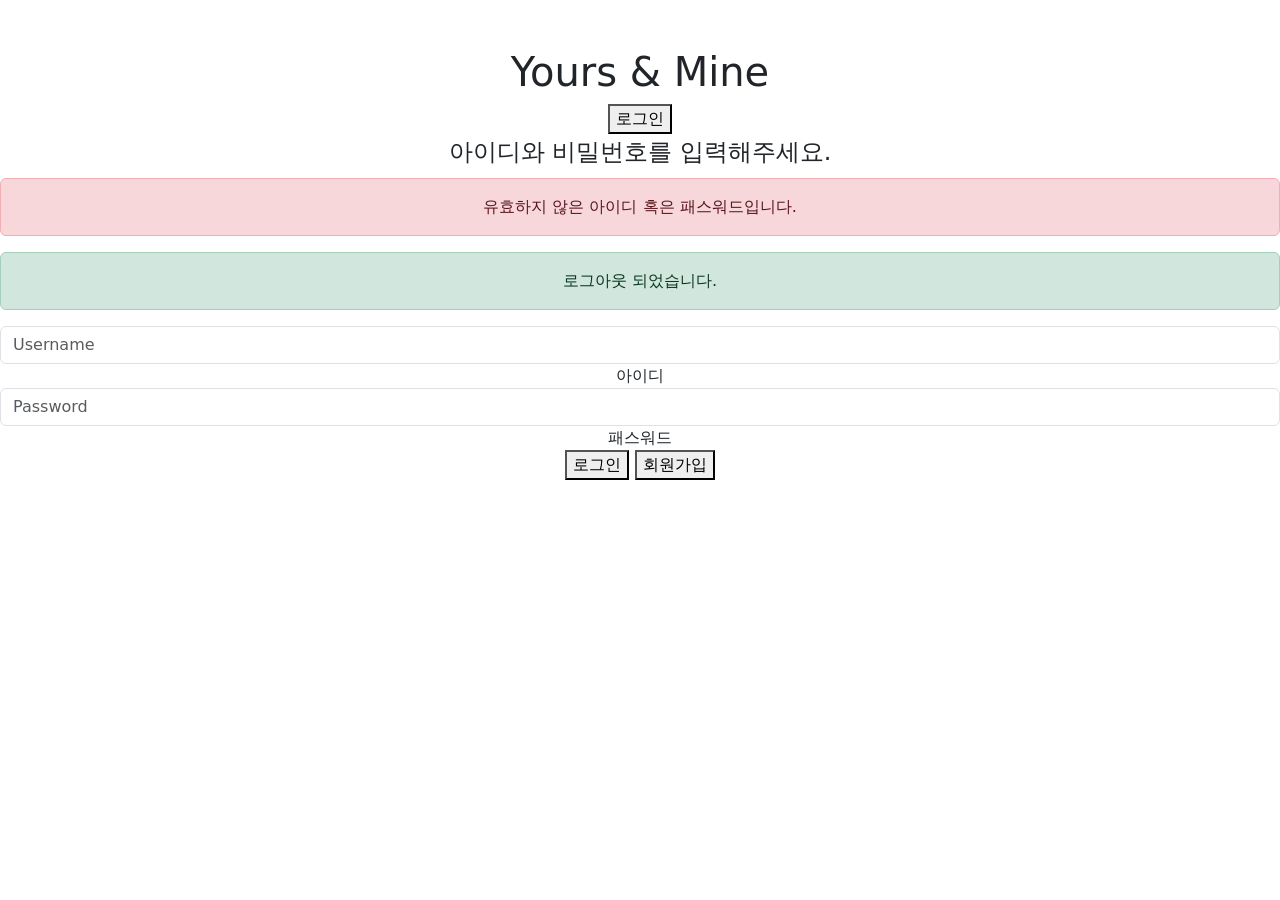
<file: src/main/resources/templates/account/login.html>
<!doctype html>
<html xmlns:th="http://www.thymeleaf.org">

<head>
    <meta charset="utf-8">
    <meta name="viewport" content="width=device-width, initial-scale=1">
    <link href="https://cdn.jsdelivr.net/npm/bootstrap@5.3.3/dist/css/bootstrap.min.css" rel="stylesheet"
        integrity="sha384-QWTKZyjpPEjISv5WaRU9OFeRpok6YctnYmDr5pNlyT2bRjXh0JMhjY6hW+ALEwIH" crossorigin="anonymous">
    <link th:href="@{/css/LogIn.css}" rel="stylesheet">
    <title>Login</title>
</head>

<body class="text-center">
    <section class="forms-section">
        <br>
        <br>
        <a th:href="@{/home}">
            <h1 class="section-title">Yours & Mine</h1>
        </a>
        <div class="forms">
            <div class="form-wrapper is-active">
                <button type="button" class="switcher switcher-login">
                    로그인
                    <span class="underline"></span>
                </button>

                <form class="form form-login" th:action="@{/account/login}" method="post">
                    <fieldset>
                        <legend>아이디와 비밀번호를 입력해주세요.</legend>
                        <div th:if="${param.error}" class="alert alert-danger" role="alert">
                            유효하지 않은 아이디 혹은 패스워드입니다.
                        </div>
                        <div th:if="${param.logout}" class="alert alert-success" role="alert">
                            로그아웃 되었습니다.
                        </div>
                        <div class="input-block">
                            <input type="text" class="form-control" id="username" name="username"
                                placeholder="Username">
                            <label for="username">아이디</label>
                        </div>
                        <div class="input-block">
                            <input type="password" class="form-control" id="floatingPassword" name="password"
                                placeholder="Password">
                            <label for="floatingPassword">패스워드</label>
                        </div>
                    </fieldset>

                    <button type="submit" class="btn-login">로그인</button>

                    <a th:href="@{/account/register}">
                        <button type="button" class="btn-log">회원가입</button>
                    </a>
                </form>
            </div>

        </div>
    </section>
    <!-- <form class="form-signin w-100 m-auto" th:action="@{/account/login}" method="post">
        <a th:href="@{/home}"><img class="mb-4" src="https://getbootstrap.com/docs/5.3/assets/brand/bootstrap-logo.svg" alt="" width="72"
        height="57"></a>
        <h1 class="h3 mb-3 fw-normal">로그인</h1>
        
        <div th:if="${param.error}" class="alert alert-danger" role="alert">
            유효하지 않은 ID나 PW입니다
        </div>
        <div th:if="${param.logout}" class="alert alert-success" role="alert">
            로그아웃 되었습니다.
        </div>
        
        <div class="form-floating">
            <input type="text" class="form-control" id="username" name="username" placeholder="Username">
            <label for="username">Username</label>
        </div>
        <div class="form-floating">
            <input type="password" class="form-control" id="floatingPassword" name="password" placeholder="Password">
            <label for="floatingPassword">Password</label>
        </div>
        <button class="btn btn-primary w-100 py-2" type="submit">Sign in</button>
        <p class="mt-5 mb-3 text-body-secondary">&copy; 2017–2024</p>
    </form> -->
    <footer th:replace="~{fragments/common :: footer}"></footer>
</body>

</html>
</file>
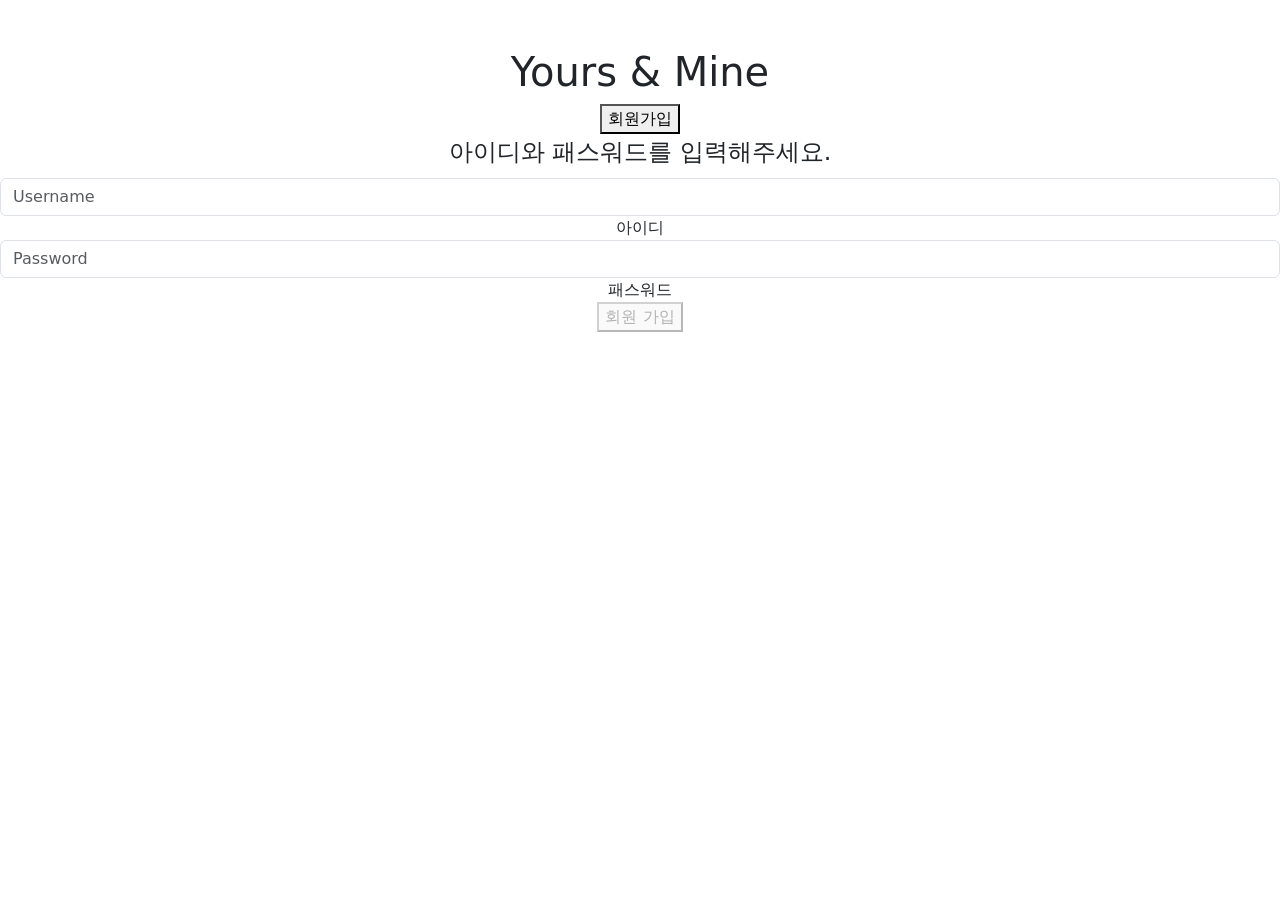
<file: src/main/resources/templates/account/register.html>
<!doctype html>
<html xmlns:th="http://www.thymeleaf.org">

<head>
    <meta charset="utf-8">
    <meta name="viewport" content="width=device-width, initial-scale=1">
    <link href="https://cdn.jsdelivr.net/npm/bootstrap@5.3.3/dist/css/bootstrap.min.css" rel="stylesheet"
        integrity="sha384-QWTKZyjpPEjISv5WaRU9OFeRpok6YctnYmDr5pNlyT2bRjXh0JMhjY6hW+ALEwIH" crossorigin="anonymous">
    <link th:href="@{/css/LogIn.css}" rel="stylesheet">
    <title>Signin</title>
</head>

<body class="text-center">
    <section class="forms-section">
        <br>
        <br>
        <a th:href="@{/home}">
            <h1 class="section-title">Yours & Mine</h1>
        </a>
        <div class="forms">
            <div class="form-wrapper is-active">
                <button type="button" class="switcher switcher-signup">
                    회원가입
                    <span class="underline"></span>
                </button>

                <form class="form form-signup" th:action="@{/account/register}" method="post">
                    <fieldset>
                        <legend>아이디와 패스워드를 입력해주세요.</legend>

                        <div class="input-block">
                            <input type="text" class="form-control" id="username" name="username"
                                placeholder="Username">
                            <label id="label1">아이디</label>
                        </div>

                        <div class="input-block">
                            <input type="password" class="form-control" id="password" name="password"
                                placeholder="Password">
                            <label pw="label2">패스워드</label>
                        </div>
                    </fieldset>

                    <button type="submit" class="btn-signup" id="signup" th:onclick="|alertMsg()|" disabled>회원
                        가입</button>
                </form>
            </div>
        </div>
    </section>
    <footer th:replace="~{fragments/common :: footer}"></footer>

    <script>
        $(document).ready(function () {
            //ID 중복 확인
            //id를 입력할 수 있는 input text 영역을 벗어나면 동작한다.
            $("#username").on("focusout", function () {

                var id = $("#username").val();

                if (id == '' || id.length == 0) {
                    $("#label1").css("color", "red").text("공백은 ID로 사용할 수 없습니다.");
                    return false;
                }

                //Ajax로 전송
                $.ajax({
                    url: '/api/users/ConfirmId',
                    data: {
                        username: id
                    },
                    type: 'POST',
                    dataType: 'json',
                    success: function (result) {
                        if (result == true) {
                            $("#label1").css("color", "black").text("사용 가능한 ID 입니다.");
                        } else {
                            $("#label1").css("color", "red").text("사용 불가능한 ID 입니다.");
                            $("#username").val('');
                        }
                    }
                }); //End Ajax
            });
        })

        $(document).ready(function () {
            $("#password").on("focusout", function () {

                var pw = $("#password").val();

                if (!(pw == '' || pw.length == 0)) {
                    document.getElementById('signup').removeAttribute("disabled"); 
                }
                else {
                    document.getElementById('signup').setAttribute('disabled',true);
                    return false;
                }
            });
        })

    </script>
</body>

</html>
</file>
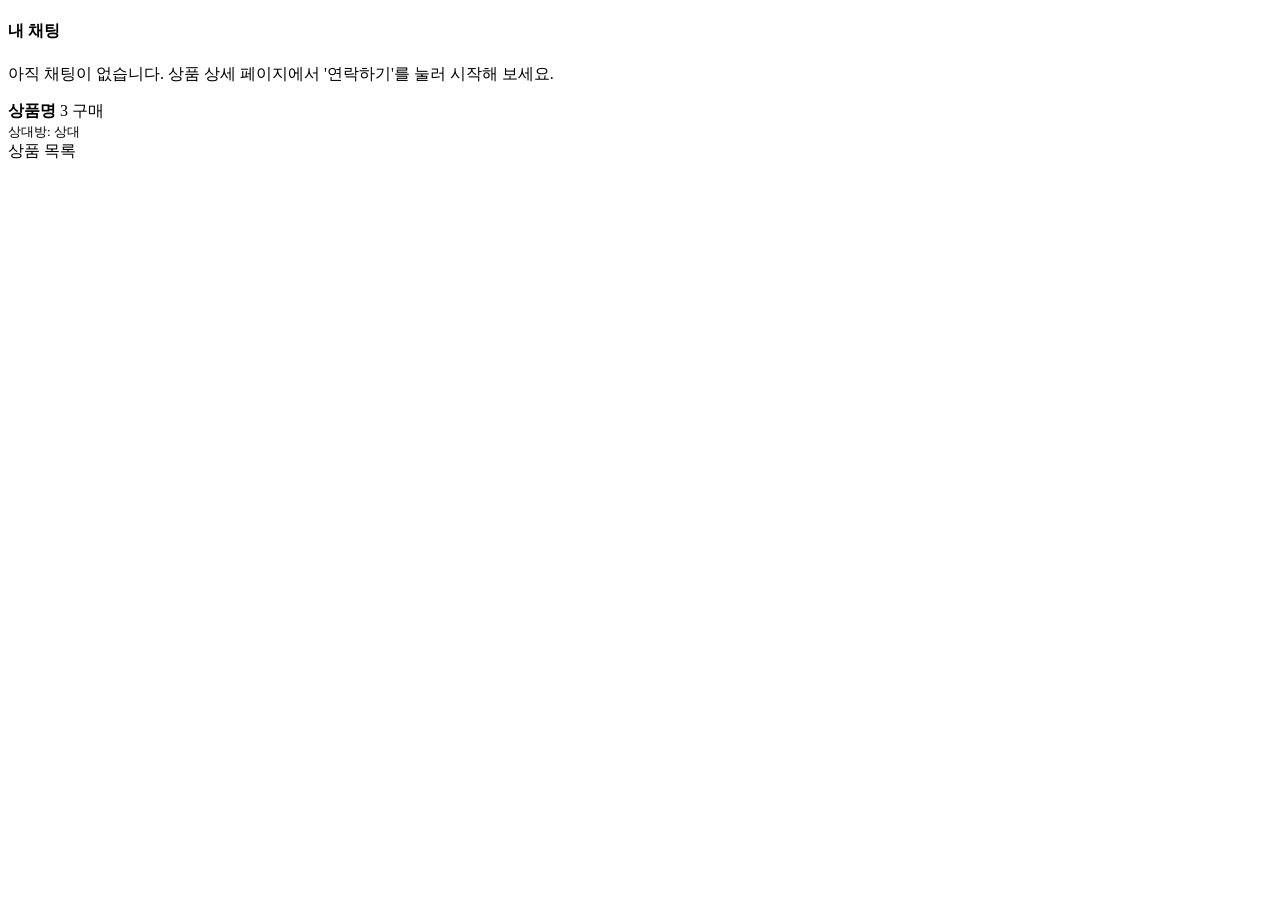
<file: src/main/resources/templates/chat/chatList.html>
<!DOCTYPE html>
<html xmlns:th="http://www.thymeleaf.org" xmlns:sec="http://www.thymeleaf.org/extras/spring-security">

<head th:replace="~{fragments/common :: head('채팅 목록')}">
    <meta charset="UTF-8">
    <title>채팅 목록</title>
</head>

<body>
    <nav class="navbar navbar-expand-lg navbar-dark bg-dark" th:replace="~{fragments/common :: menu('chat')}"></nav>

    <div class="container mt-4">
        <h4>내 채팅</h4>

        <p class="text-muted" th:if="${#lists.isEmpty(rooms)}">
            아직 채팅이 없습니다. 상품 상세 페이지에서 '연락하기'를 눌러 시작해 보세요.
        </p>

        <div class="list-group" th:unless="${#lists.isEmpty(rooms)}">
            <a class="list-group-item list-group-item-action" th:each="r : ${rooms}"
                th:attr="data-room-id=${r.roomId}" th:href="@{/chat/room/{id}(id=${r.roomId})}">
                <div class="d-flex justify-content-between">
                    <strong th:text="${r.boardTitle}">상품명</strong>
                    <span>
                        <!-- 안 읽은 메시지가 있을 때만 보이는 빨간 배지 (알림이 오면 JS 가 값을 바꾼다) -->
                        <span class="badge bg-danger unread-badge" th:classappend="${r.unreadCount == 0} ? 'd-none'"
                            th:text="${r.unreadCount > 99} ? '99+' : ${r.unreadCount}">3</span>
                        <span class="badge" th:classappend="${r.seller} ? 'bg-primary' : 'bg-secondary'"
                            th:text="${r.seller} ? '판매' : '구매'">구매</span>
                    </span>
                </div>
                <small class="text-muted">상대방: <span th:text="${r.otherName}">상대</span></small>
            </a>
        </div>

        <a class="btn btn-dark mt-3" th:href="@{/board/list}">상품 목록</a>
    </div>

    <script>
        // 알림 소켓(공통 footer)에서 새 메시지 알림이 오면 해당 방의 배지를 바꾼다.
        // 목록에 없는 방이면(새로 생긴 방) 목록을 다시 불러온다.
        window.onChatNotify = function (data) {
            var row = document.querySelector('[data-room-id="' + data.roomId + '"]');
            if (!row) {
                if (data.roomUnreadCount > 0) location.reload();
                return;
            }
            var badge = row.querySelector('.unread-badge');
            badge.textContent = data.roomUnreadCount > 99 ? '99+' : data.roomUnreadCount;
            badge.classList.toggle('d-none', data.roomUnreadCount === 0);
        };
    </script>

    <footer th:replace="~{fragments/common :: footer}"></footer>
</body>

</html>
</file>
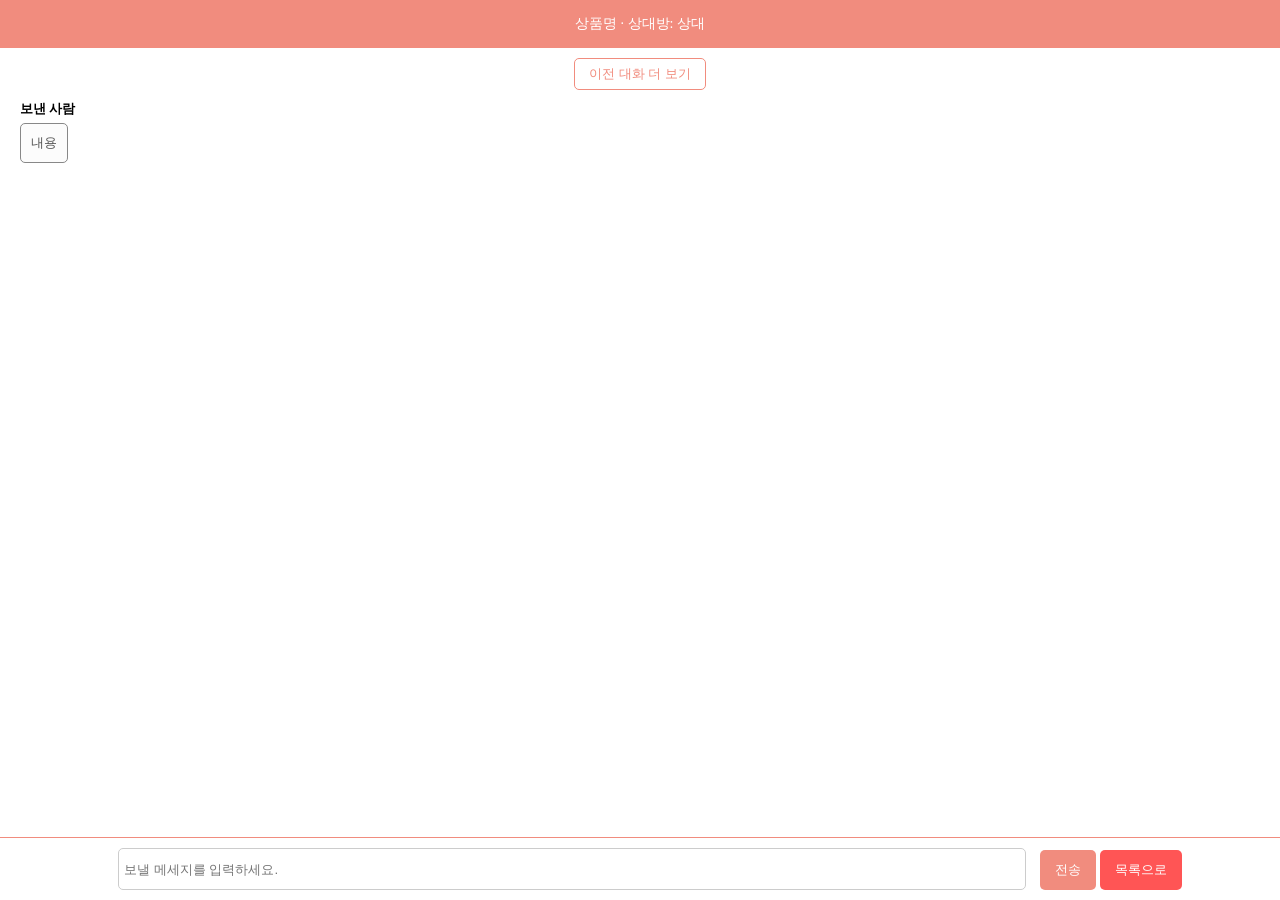
<file: src/main/resources/templates/chat/chatRoom.html>
<!DOCTYPE html>
<html xmlns:th="http://www.thymeleaf.org">
<head>
    <meta charset="UTF-8">
    <title>Chat Room</title>
    <style>
        * { margin: 0; padding: 0; }

        /* 헤더 스타일 */
        .chat_wrap .header {
            font-size: 14px;
            padding: 15px 0;
            background: #F18C7E;
            color: white;
            text-align: center;
        }

        /* 채팅 영역 스타일 */
        .chat_wrap .chat { padding-bottom: 80px; }
        .chat_wrap .chat ul { width: 100%; list-style: none; padding: 0; }
        .chat_wrap .chat ul li { width: 100%; }
        .chat_wrap .chat ul li.left { text-align: left; }
        .chat_wrap .chat ul li.right { text-align: right; }
        .chat_wrap .chat ul li.notice { text-align: center; color: #999; font-size: 12px; margin: 10px 0; }

        .chat_wrap .chat ul li > div { font-size: 13px; }
        .chat_wrap .chat ul li > div.sender {
            margin: 10px 20px 0 20px;
            font-weight: bold;
        }
        .chat_wrap .chat ul li > div.message {
            display: inline-block;
            word-break: break-all;
            margin: 5px 20px;
            max-width: 75%;
            border: 1px solid #888;
            padding: 10px;
            border-radius: 5px;
            background-color: #FCFCFC;
            color: #555;
            text-align: left;
        }

        /* 입력 영역 스타일 */
        .chat_wrap .input-div {
            position: fixed;
            bottom: 0;
            width: 100%;
            background-color: #FFF;
            text-align: center;
            border-top: 1px solid #F18C7E;
            padding: 10px;
        }
        .chat_wrap .input-div input[type="text"] {
            width: 70%;
            height: 30px;
            border: 1px solid #ccc;
            border-radius: 5px;
            padding: 5px;
            margin-right: 10px;
        }
        .chat_wrap .input-div button {
            height: 40px;
            padding: 0 15px;
            border: none;
            border-radius: 5px;
            background-color: #F18C7E;
            color: white;
            cursor: pointer;
        }
        .chat_wrap .input-div button.quit { background-color: #FF5555; }
        .chat_wrap .input-div button:hover { opacity: 0.9; }

        /* 이전 대화 더 보기 */
        .chat_wrap .more { text-align: center; margin: 10px 0; }
        .chat_wrap .more button {
            border: 1px solid #F18C7E;
            background: #fff;
            color: #F18C7E;
            border-radius: 5px;
            padding: 6px 14px;
            cursor: pointer;
        }
    </style>
</head>
<body>
    <!-- 전체 채팅 래퍼 -->
    <div class="chat_wrap">
        <!-- 헤더: 상품명, 상대방, 내 역할 -->
        <div class="header">
            <span th:text="${room.boardTitle}">상품명</span>
            · 상대방: <span th:text="${room.otherName}">상대</span>
            <span th:text="${room.seller} ? '(내가 판매자)' : '(내가 구매자)'"></span>
        </div>

        <!-- 채팅 메시지 영역: 이전 대화는 서버가 DB 에서 읽어서 그려준다 -->
        <div class="chat">
            <!-- 더 오래된 대화가 남아 있을 때만 보인다. 맨 위로 스크롤해도 자동으로 불러온다. -->
            <div class="more" id="moreWrap" th:style="${hasMore} ? '' : 'display:none'">
                <button type="button" onclick="loadOlder()">이전 대화 더 보기</button>
            </div>
            <ul class="msgArea">
                <li th:each="m : ${history}" th:class="${m.sender == me} ? 'right' : 'left'">
                    <div class="sender" th:text="${m.sender}">보낸 사람</div>
                    <div class="message" th:text="${m.msg}">내용</div>
                </li>
            </ul>
        </div>

        <!-- 입력 영역 -->
        <div class="input-div">
            <input type="text" placeholder="보낼 메세지를 입력하세요." class="content" maxlength="1000">
            <button type="button" class="sendBtn" onclick="sendMsg()">전송</button>
            <button type="button" class="quit" onclick="quit()">목록으로</button>
        </div>
    </div>
</body>

<script th:inline="javascript">
    const roomId = /*[[${room.roomId}]]*/ 0;
    const myName = /*[[${me}]]*/ '';

    // 서버가 처음 그려준 대화 중 가장 오래된 메시지 번호(이전 대화를 불러올 때의 기준)와, 더 오래된 대화가 있는지
    let oldestId = /*[[${oldestId}]]*/ null;
    let hasMore = /*[[${hasMore}]]*/ false;
    let loadingOlder = false;

    const msgArea = document.querySelector('.msgArea');
    const input = document.querySelector('.content');

    // 주소를 하드코딩하지 않고 현재 접속한 주소를 그대로 사용한다 (localhost 고정 제거)
    const protocol = location.protocol === 'https:' ? 'wss://' : 'ws://';
    const socket = new WebSocket(protocol + location.host + '/ws/chat');

    function sendJson(obj) {
        if (socket.readyState === WebSocket.OPEN) {
            socket.send(JSON.stringify(obj));
        }
    }

    function scrollToBottom() {
        window.scrollTo(0, document.body.scrollHeight);
    }

    // 보낸 사람(sender)은 서버가 로그인 정보로 채워서 내려준다. 내 이름과 같으면 오른쪽에 표시.
    function buildItem(data) {
        const li = document.createElement('li');

        if (data.type !== 'TALK') {
            // 입장/퇴장 알림
            li.classList.add('notice');
            li.innerText = data.msg;
        } else {
            li.classList.add(data.sender === myName ? 'right' : 'left');

            const senderDiv = document.createElement('div');
            senderDiv.classList.add('sender');
            senderDiv.innerText = data.sender;

            const msgDiv = document.createElement('div');
            msgDiv.classList.add('message');
            msgDiv.innerText = data.msg; // innerText 라서 HTML 이 실행되지 않는다

            li.appendChild(senderDiv);
            li.appendChild(msgDiv);
        }
        return li;
    }

    // 실시간으로 도착한 메시지는 맨 아래에 붙인다
    function addMessage(data) {
        msgArea.appendChild(buildItem(data));
        scrollToBottom();
    }

    // 이전 대화를 한 페이지 더 불러와 맨 위에 붙인다 (맨 위로 스크롤했을 때 / 버튼을 눌렀을 때)
    function loadOlder() {
        if (loadingOlder || !hasMore || oldestId === null) return;
        loadingOlder = true;
        fetch('/chat/room/' + roomId + '/messages?before=' + oldestId, { credentials: 'same-origin' })
            .then(function (r) {
                if (!r.ok) throw new Error('HTTP ' + r.status);
                return r.json();
            })
            .then(function (page) {
                if (page.messages.length > 0) {
                    // 위에 끼워 넣어도 보고 있던 위치가 그대로 유지되도록, 늘어난 높이만큼 스크롤을 보정한다
                    const prevHeight = document.body.scrollHeight;
                    const prevTop = window.scrollY;
                    const fragment = document.createDocumentFragment();
                    page.messages.forEach(function (m) { fragment.appendChild(buildItem(m)); });
                    msgArea.insertBefore(fragment, msgArea.firstChild);
                    oldestId = page.messages[0].id;
                    window.scrollTo(0, prevTop + (document.body.scrollHeight - prevHeight));
                }
                hasMore = page.hasMore;
                document.getElementById('moreWrap').style.display = hasMore ? 'block' : 'none';
            })
            .catch(function (e) { console.log(e); })
            .finally(function () { loadingOlder = false; });
    }

    window.addEventListener('scroll', function () {
        if (window.scrollY < 40) loadOlder();
    });

    socket.onopen = function () {
        sendJson({ type: 'ENTER', roomId: roomId });
    };

    socket.onmessage = function (e) {
        addMessage(JSON.parse(e.data));
    };

    socket.onclose = function (e) {
        // 1008: 서버가 이 방의 참여자가 아니라고 판단해서 연결을 끊음
        if (e.code === 1008) {
            alert('접근할 수 없는 채팅방입니다.');
            location.href = '/chat/chatList';
        }
    };

    socket.onerror = function (e) {
        console.log(e);
    };

    function sendMsg() {
        const content = input.value;
        if (!content.trim()) return; // 빈 메시지 전송 방지
        sendJson({ type: 'TALK', roomId: roomId, msg: content });
        input.value = '';
    }

    // Enter 키로 전송 (한글 입력 중 조합 상태의 Enter 는 무시해서 마지막 글자가 두 번 전송되는 것을 막는다)
    input.addEventListener('keydown', function (event) {
        if (event.key === 'Enter' && !event.isComposing) {
            sendMsg();
        }
    });

    function quit() {
        sendJson({ type: 'QUIT', roomId: roomId });
        socket.close();
        location.href = '/chat/chatList';
    }

    scrollToBottom();
</script>
</html>
</file>
